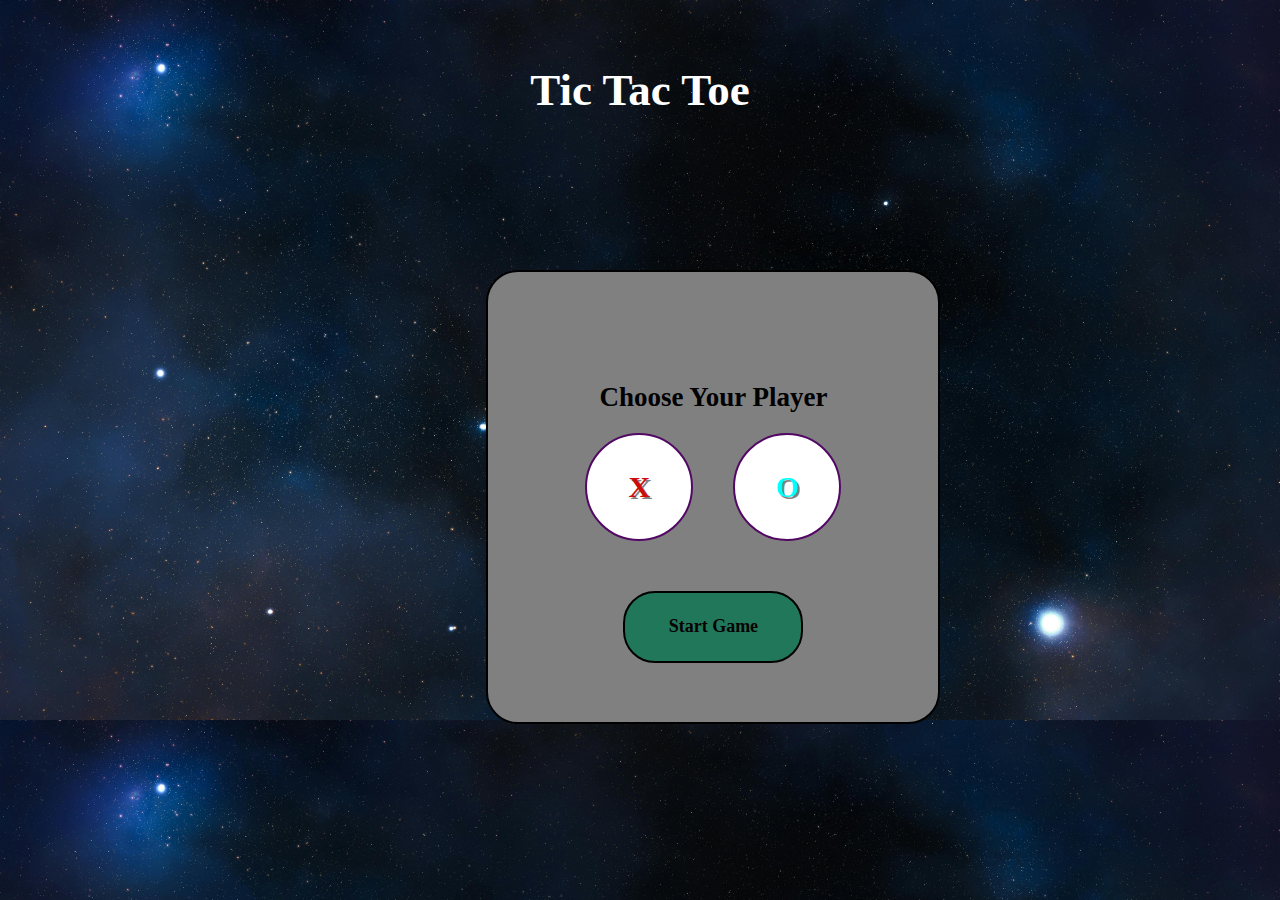
<file: index.html>
<!DOCTYPE html>
<html lang="en">
<head>
              <meta charset="UTF-8">
              <meta name="viewport" content="width=device-width, initial-scale=1.0">
              <title>Tic-Tac-Toe Game</title>
              <link rel="stylesheet" href="style.css">
</head>
<body>
<h1>Tic Tac Toe</h1>      
<section>
<div id="choiceBox">
<big>Choose Your Player</big>
<span>
<button class="player" id="playerX">X</button>
<button class="player" id="playerO">O</button>
</span>
<button id="startGame"><a style="text-decoration: none;" href="start.html">Start Game</a></button>
</div>
</section>
<script src="app.js"></script>
</body>
</html>
</file>
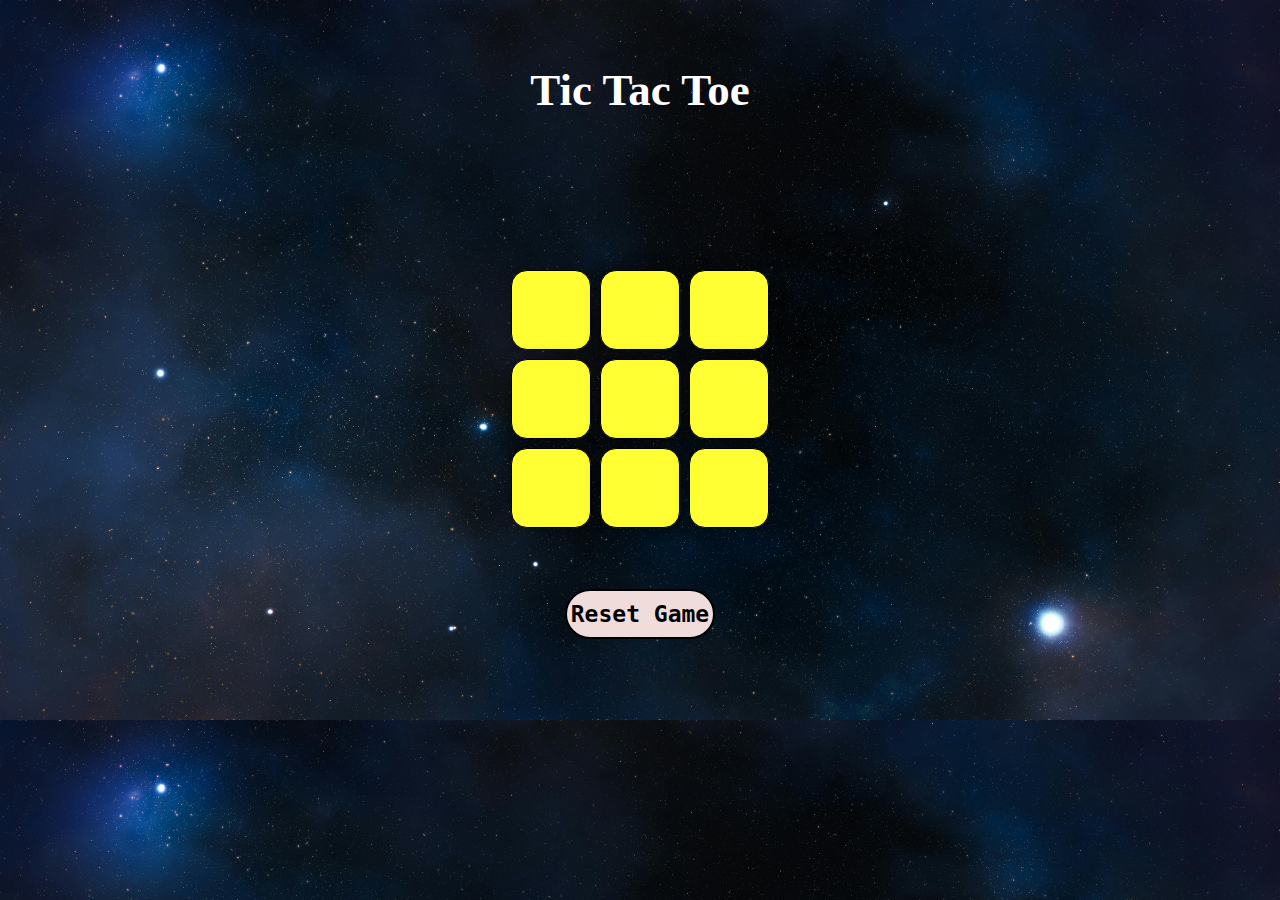
<file: start.html>
<!DOCTYPE html>
<html lang="en">
<head>
              <meta charset="UTF-8">
              <meta name="viewport" content="width=device-width, initial-scale=1.0">
              <title>Tic-Tac-Toe Game</title>
              <link rel="stylesheet" href="style.css">
</head>
<body>
<main>
<h1>Tic Tac Toe</h1>
<div id="container">
<div id="winPop-up" class="winMsg hide">
<h3><i>Congratulations</i></h3>
<big id="winName"></big>
</div>
<button class="btn" id="btn-1"></button>
<button class="btn" id="btn-2"></button>
<button class="btn" id="btn-3"></button>
<button class="btn" id="btn-4"></button>
<button class="btn" id="btn-5"></button>
<button class="btn" id="btn-6"></button>
<button class="btn" id="btn-7"></button>
<button class="btn" id="btn-8"></button>
<button class="btn" id="btn-9"></button>
<button id="reset-btn">Reset Game</button>
</div>
</main>
<script src="app.js"></script>
</body>
</html>
</file>
<file: style.css>
*{
margin: 0;
padding: 0;
}
body{
background-image: url(pexels-frank-cone-3214110.jpg);
background-size:cover;
} 
h1{
color: white;
text-align: center;
margin-top: 5%;
font-family:Georgia, 'Times New Roman', Times, serif;
font-size: 45px;
} 
main{
display: flex;
justify-content: center;
align-items: center;
}
#container{
height: 300px;
width: 260px;
display: flex;
flex-wrap: wrap;
justify-content: center;
align-items: center;
position: absolute;
top: 30%;
gap: 1vmin;
}
.btn{
background-color: #ffff33;
height: 80px;
width: 80px;
border: 1.5px solid black;
border-radius: 1rem;
box-shadow: 0 0 1rem rgba(0,0,0,0.3);
font-size: 35px;
font-weight: bold;
font-family: cursive;
color: rgb(204, 12, 12);
text-shadow: 2px 2px rgb(128, 128, 128);
}
#reset-btn{
background-color: rgb(241, 220, 220);
margin-top: 20%;
height: 50px;
width: 150px;
border-radius: 2rem;
border: 2px solid black;
font-size: 23px;
font-weight: bold;
font-family:monospace;
}
#reset-btn:hover{
background-color: rgb(145, 135, 135);
}
.winMsg{
height: 150px;
width: 350px;
background-color: antiquewhite;
border: 5px solid aqua;
position: absolute;
border-radius: 2rem;
font-size: 23px;
font-weight: bold;
font-family:cursive;
color: green;
display: flex;
flex-direction: column;
justify-content: center;
align-items:center;
gap: 1rem;
}
.hide{
display: none;
}
h3{
color: orangered;
font-family:monospace;
}
#choiceBox{
position: absolute;
top: 30%;
left: 38%;
background-color :grey;
height: 50vmin;
width: 50vmin;
display: flex;
flex-direction: column;
justify-content: center;
align-items: center;
border: 2px solid black;
border-radius: 2rem;
}

big{
font-size: 3vmin;
font-weight: bold;
}
.player{
margin-top: 20px;
height: 12vmin;
width: 12vmin;
border: 2px solid rgb(82, 9, 100);
border-radius: 50%;
background-color: white;
}
#startGame{
height: 8vmin;
width: 20vmin;
border: 2px solid black;
border-radius: 2rem;
position:relative;
top : 50px;
background-color:rgb(32, 119, 90);
font-family: cursive;
font-weight: bolder;
font-size: large;
}
#playerX{
font-size: 30px;
font-weight:bolder;
font-family: cursive;
color: rgb(204, 12, 12);
text-shadow: 2px 2px rgb(128, 128, 128);
margin-right : 2vmin;
}
#playerO{
color: aqua;
font-size: 30px;
font-weight: bolder;
font-family: cursive;
text-shadow: 2px 2px rgb(128, 128, 128);    
margin-left: 2vmin;      
}
a{
color: rgb(8, 3, 3);
}
@media (max-width:600px) {
body{
background-size:auto;
} 
#choiceBox{
position: absolute;
left: 25%;
} 
#startGame{
height: 40px;
width: 120px; 
text-align: center;
} 
}
</file>
